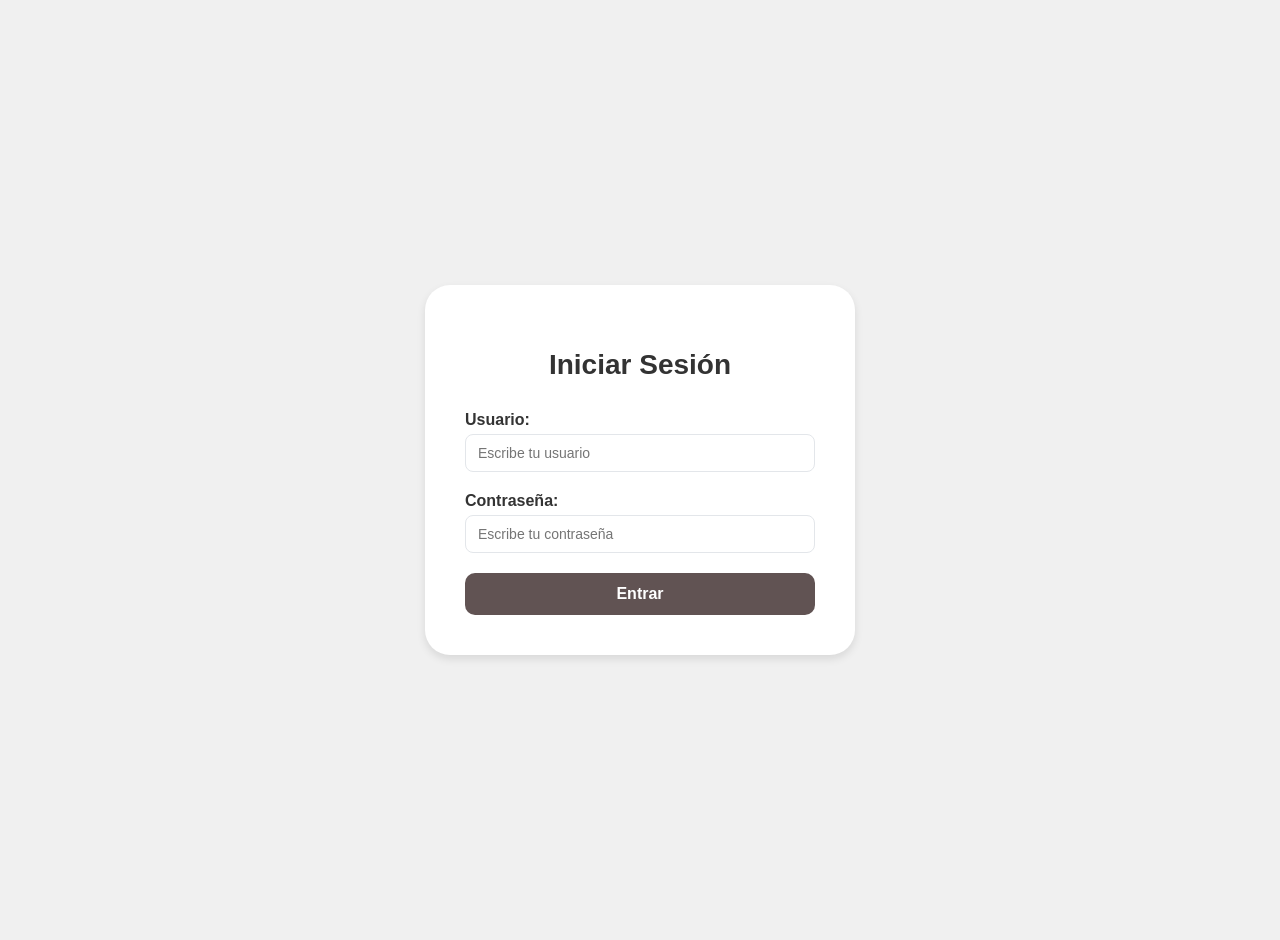
<file: index.html>
<!DOCTYPE html>
<html lang="es">
<head>
    <meta charset="UTF-8">
    <meta name="viewport" content="width=device-width, initial-scale=1.0">
    <title>Agencia de viajes</title>
    <link rel="stylesheet" href="style-index.css">
</head>
<body>
    <div class="login-container">
        <h2>Iniciar Sesión</h2>
        <form>
            <div class="input-group">
                <label for="usuario">Usuario:</label>
                <input type="text" id="usuario" placeholder="Escribe tu usuario">
            </div>
            <div class="input-group">
                <label for="password">Contraseña:</label>
                <input type="password" id="password" placeholder="Escribe tu contraseña">
            </div>
            <button type="button" class="boton" onclick="location.href='destinos.html'">Entrar</button>
        </form>
    </div>
</body>
</html>
</file>
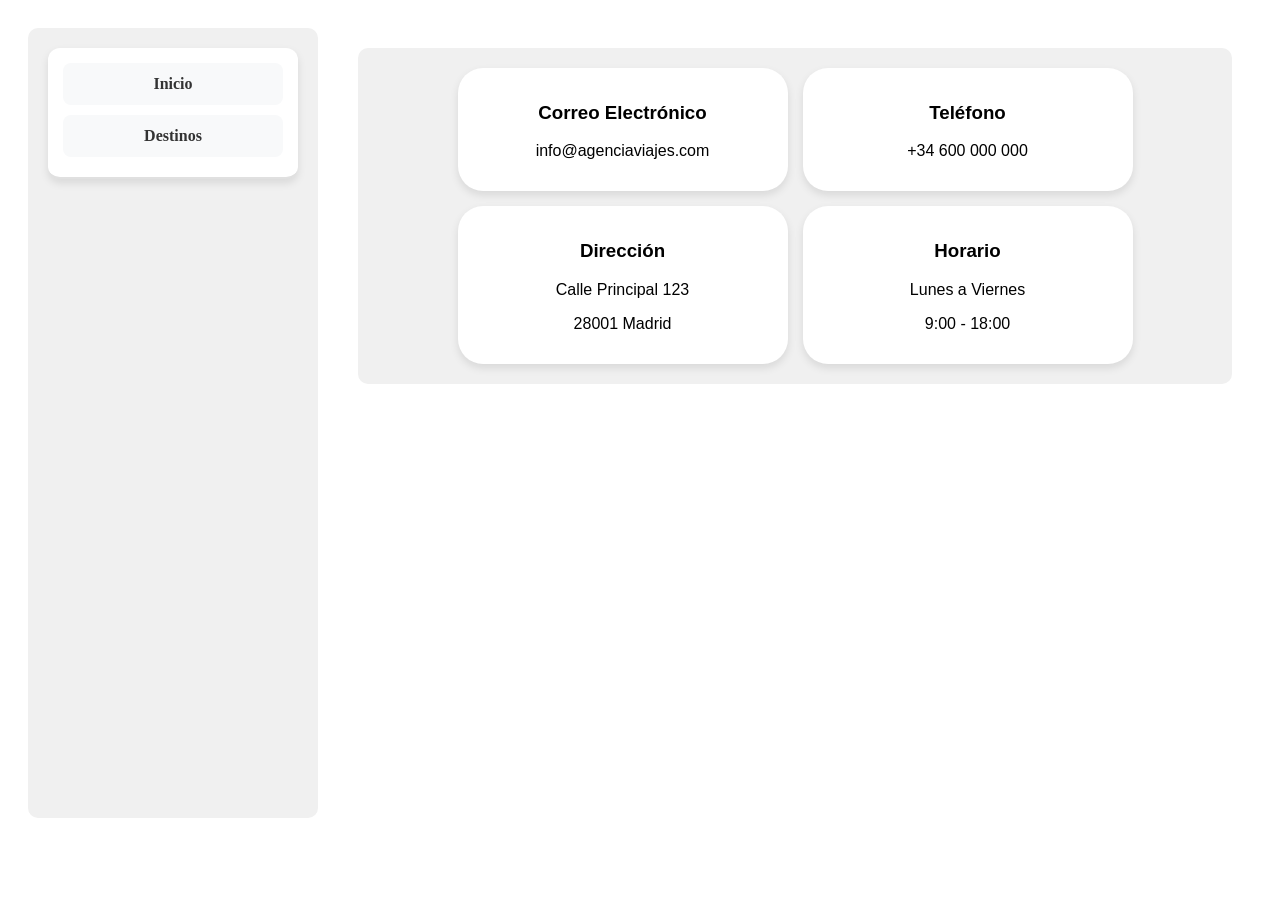
<file: contactos.html>
<!DOCTYPE html>
<html lang="es">
<head>
    <meta charset="UTF-8">
    <meta name="viewport" content="width=device-width, initial-scale=1.0">
    <title>Contacto - Agencia de Viajes</title>
    <link rel="stylesheet" href="style.css">
</head>
<body>
    <nav>
        <div id="contactos_nav">
            <a href="index.html">Inicio</a>
            <a href="destinos.html">Destinos</a>
        </div>
    </nav>

    <div id="Destinos">
        <div class="destino">
            <h3>Correo Electrónico</h3>
            <p>info@agenciaviajes.com</p>
        </div>
        
        <div class="destino">
            <h3>Teléfono</h3>
            <p>+34 600 000 000</p>
        </div>
        
        <div class="destino">
            <h3>Dirección</h3>
            <p>Calle Principal 123</p>
            <p>28001 Madrid</p>
        </div>
        
        <div class="destino">
            <h3>Horario</h3>
            <p>Lunes a Viernes</p>
            <p>9:00 - 18:00</p>
        </div>
    </div>
</body>
</html>
</file>
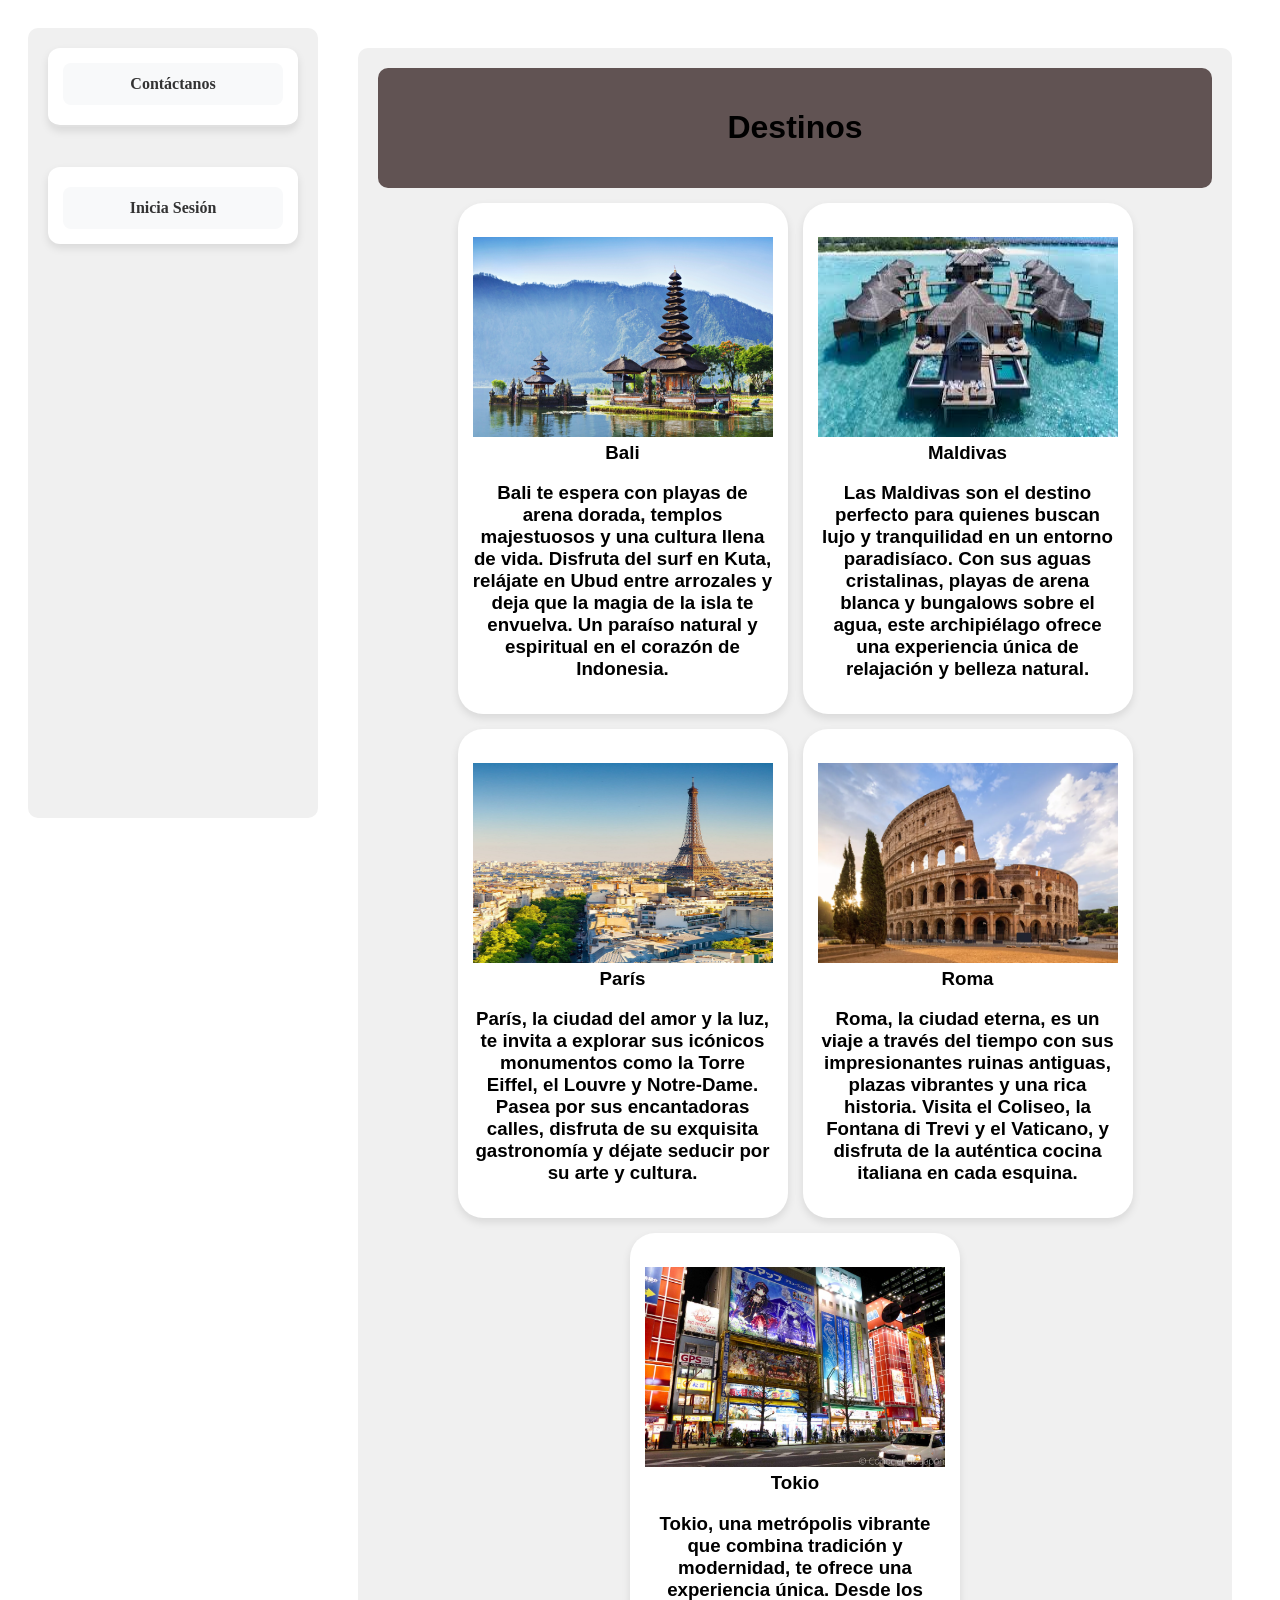
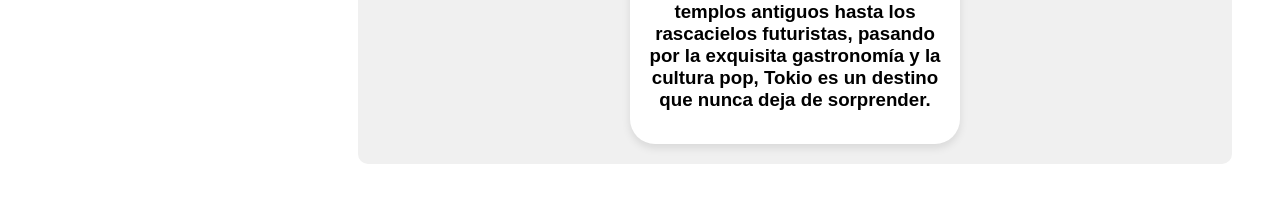
<file: destinos.html>
<!DOCTYPE html>
<html lang="en">
<head>
    <meta charset="UTF-8">
    <meta name="viewport" content="width=device-width, initial-scale=1.0">
    <title>agencia de viajes</title>
    <link rel="stylesheet" href="style.css">
    <script src="script.js" defer></script>
</head>
<body>
<nav>
    <div id="contactos_nav">
        <a href="contactos.html">Contáctanos</a>
    </div>
    <div id="index_nav">
        <a href="index.html">Inicia Sesión</a>
    </div>
</nav>



    <div id="Destinos"> 
        <div id ="destinos_titulo">
            <h1>Destinos</h1>
        
        </div>
    <div id ="bali" class="destino"  onclick="location.href='pago.html?viaje=Bali&precio=500';" style="cursor:pointer;">
    <h3>
        
        <img src="/destinos/olvu6sgb3dcdjwlcpts3.jpg" alt="bali" width="300" height="200">
        <br>
        Bali
        <p>Bali te espera con playas de arena dorada, templos majestuosos y una cultura llena de vida. Disfruta del surf en Kuta, relájate en Ubud entre arrozales y deja que la magia de la isla te envuelva. Un paraíso natural y espiritual en el corazón de Indonesia.</p>
    </h3>
    </div>
    <div id ="maldivas" class="destino" onclick="location.href='pago.html?viaje=maldivas&precio=350';" style="cursor:pointer;">
    <h3>
        <img src="/destinos/images.jpeg" alt="maldivas" width="300" height="200">
        <br>
        Maldivas
        <p>Las Maldivas son el destino perfecto para quienes buscan lujo y tranquilidad en un entorno paradisíaco. Con sus aguas cristalinas, playas de arena blanca y bungalows sobre el agua, este archipiélago ofrece una experiencia única de relajación y belleza natural.</p>
    </h3>
    </div>
    <div id ="paris" class="destino" onclick="location.href='pago.html?viaje=paris&precio=600';" style="cursor:pointer;">

    <h3>
        <img src="destinos/paris.jpg" alt="paris" width="300" height="200">
        <br>
        París
        <p>París, la ciudad del amor y la luz, te invita a explorar sus icónicos monumentos como la Torre Eiffel, el Louvre y Notre-Dame. Pasea por sus encantadoras calles, disfruta de su exquisita gastronomía y déjate seducir por su arte y cultura.</p>
      
    </h3>
    </div>
    <div id ="roma" class="destino" onclick="location.href='pago.html?viaje=Roma&precio=400';" style="cursor:pointer;">    
    <h3>
        <img src="/destinos/20220127150143-colosseo-roma-lazio-shutterstock-756032350-2.webp" alt="roma" width="300" height="200">
        <br>
        Roma
        <p>Roma, la ciudad eterna, es un viaje a través del tiempo con sus impresionantes ruinas antiguas, plazas vibrantes y una rica historia. Visita el Coliseo, la Fontana di Trevi y el Vaticano, y disfruta de la auténtica cocina italiana en cada esquina.</p>
        
    </h3>
    </div>
    <div id ="tokio" class="destino" onclick="location.href='pago.html?viaje=Tokio&precio=600';" style="cursor:pointer;">
    <h3>
        <img src="/destinos/Negocios-de-Akihabara-1024x683.jpg" alt="tokio" width="300" height="200">
        <br>
        Tokio
        <p>Tokio, una metrópolis vibrante que combina tradición y modernidad, te ofrece una experiencia única. Desde los templos antiguos hasta los rascacielos futuristas, pasando por la exquisita gastronomía y la cultura pop, Tokio es un destino que nunca deja de sorprender.</p>
        
    </h3>
    </div>

    
</body>
</html>
</file>
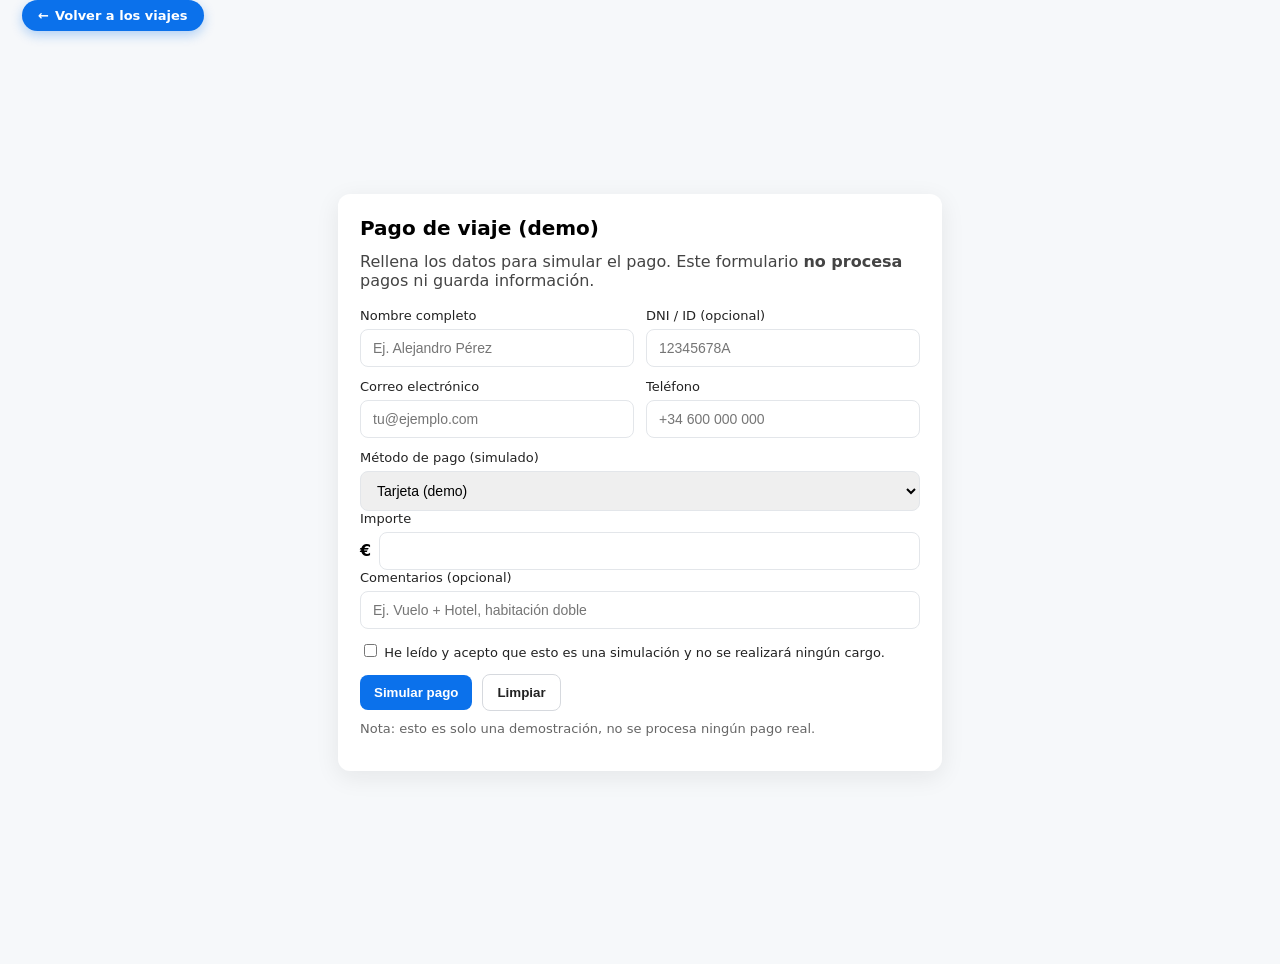
<file: pago.html>
<!doctype html>
<html lang="es">
<head>
  <meta charset="utf-8" />
  <meta name="viewport" content="width=device-width,initial-scale=1" />
  <title>Pago - Demo</title>
  <link rel="stylesheet" href="style-pagos.css">
</head>
<body>
 <div id="destino_pago">
      <a href="destinos.html">Volver a los viajes</a>
    </div>
  <div class="card">
    <h1>Pago de viaje (demo)</h1>
    <p class="lead">Rellena los datos para simular el pago. Este formulario <strong>no procesa</strong> pagos ni guarda información.</p>

    <form id="payForm" autocomplete="off" novalidate>
      <div class="row">
        <div class="campo">
          <label for="fullname">Nombre completo</label>
          <input id="fullname" type="text" placeholder="Ej. Alejandro Pérez" required>
        </div>
        <div class="campo">
          <label for="dni">DNI / ID (opcional)</label>
          <input id="dni" type="text" placeholder="12345678A">
        </div>
      </div>

      <div class="row">
        <div class="campo">
          <label for="email">Correo electrónico</label>
          <input id="email" type="email" placeholder="tu@ejemplo.com" required>
        </div>
        <div class="campo">
          <label for="phone">Teléfono</label>
          <input id="phone" type="text" placeholder="+34 600 000 000">
        </div>
      </div>

      <div class="campo">
        <label for="method">Método de pago (simulado)</label>
        <select id="method" required>
          <option value="tarjeta">Tarjeta (demo)</option>
          <option value="bizum">Bizum (demo)</option>
          <option value="transfer">Transferencia (demo)</option>
        </select>
      </div>

      <div class="campo">
        <label>Importe</label>
        <div class="amount">
          <span>€</span>
          <input id="amount" type="number" readonly required>
        </div>
      </div>

      <div class="campo">
        <label for="comments">Comentarios (opcional)</label>
        <input id="comments" type="text" placeholder="Ej. Vuelo + Hotel, habitación doble">
      </div>

      <div class="campo check">
        <label>
          <input id="agree" type="checkbox" required>
          He leído y acepto que esto es una simulación y no se realizará ningún cargo.
        </label>
      </div>

      <div class="actions">
        <button type="submit">Simular pago</button>
        <button type="reset" class="btn-secondary">Limpiar</button>
      </div>

      <p class="note">Nota: esto es solo una demostración, no se procesa ningún pago real.</p>
    </form>
  </div>

  <script>
    // Leer parámetros de la URL
    const params = new URLSearchParams(window.location.search);
    const viaje = params.get('viaje');   // Nombre del viaje
    const precio = params.get('precio'); // Precio del viaje

    // Rellenar importe automáticamente
    if (precio) {
      document.getElementById('amount').value = precio;
    }

    // Mostrar el nombre del viaje en la descripción
    if (viaje) {
      const lead = document.querySelector('.lead');
      lead.textContent += `\nDestino seleccionado: ${viaje}`;
    }

    // Simulación de pago
    document.getElementById("payForm").addEventListener("submit", e => {
      e.preventDefault();
      alert(`✅ Pago simulado completado para ${viaje}\nImporte: ${precio}€\nNo se ha procesado ningún cobro.`);
    });
  </script>

</body>
</html>
</file>
<file: style-index.css>
/* Body */
body {
    font-family: Arial, sans-serif;
    background-color: #f0f0f0;
    display: flex;
    justify-content: center;
    align-items: center;
    height: 100vh;
    margin: 0;
    padding: 20px;
}

/* Contenedor del login */
.login-container {
    background-color: #ffffff;
    padding: 40px;
    border-radius: 25px;
    box-shadow: 0 4px 8px rgba(0, 0, 0, 0.1);
    width: 350px;
    text-align: center;
}

/* Título simple */
.login-container h2 {
    margin-bottom: 30px;
    font-size: 28px;
    color: #333;
}

/* Grupos de inputs */
.input-group {
    margin-bottom: 20px;
    text-align: left;
}

/* Labels */
.input-group label {
    display: block;
    margin-bottom: 5px;
    font-weight: bold;
    color: #333;
}

/* Inputs */
.input-group input {
    width: 100%;
    padding: 10px 12px;
    border-radius: 8px;
    border: 1px solid #e3e6ea;
    box-sizing: border-box;
    font-size: 14px;
}

/* Botón */
.boton {
    width: 100%;
    padding: 12px;
    border: none;
    border-radius: 10px;
    font-weight: bold;
    color: white;
    background-color: #615353;
    cursor: pointer;
    font-size: 16px;
    transition: background-color 0.3s ease;
}

.boton:hover {
    background-color: #7a6565;

}
</file>
<file: style.css>
a {
    text-decoration: none;
    color: rgb(60, 192, 163);
}

body {
    display: flex;
    gap: 20px;
    align-items: flex-start;
    padding: 20px;
}

#Destinos {
    background-color: #f0f0f0;
    padding: 20px;
    border-radius: 10px;
    font-family: Arial, sans-serif;
    margin: 20px;
    display: flex;
    flex: 1;
    flex-wrap: wrap;
    flex-direction: row;
    gap: 15px;
    justify-content: center;
}

.destino {
    background-color: #ffffff;
    padding: 15px;
    border-radius: 25px;
    box-shadow: 0 4px 8px rgba(0, 0, 0, 0.1);
    width: 300px;
    text-align: center;
}




#destinos_titulo {
    background-color: rgb(97, 83, 83);
    font-family: Arial, sans-serif;
    justify-content: center;
    width: 100%;
    text-align: center;
    padding: 20px;
    border-radius: 10px;
}


.destino:hover {
    transform: translateY(-3px);
    box-shadow: 0 8px 25px rgba(0, 0, 0, 0.2);
}

nav {
    background-color: #f0f0f0;
    padding: 20px;
    border-radius: 10px;
    width: 250px;
    min-height: 750px;
    display: flex;
    flex-direction: column;
    gap: 40px;  /* Aumentado el espacio entre bloques */
}

#contactos_nav, #index_nav {
    background-color: #ffffff;
    padding: 15px;
    border-radius: 12px;
    box-shadow: 0 4px 8px rgba(0, 0, 0, 0.1);
    display: flex;
    flex-direction: column;
    gap: 10px;
}

#contactos_nav {
    border-bottom: 2px solid #e0e0e0;  /* Línea separadora */
    padding-bottom: 20px;
}

#index_nav {
    padding-top: 20px;
}

#contactos_nav a, #index_nav a {
    display: block;
    padding: 12px 20px;
    background-color: #f8f9fa;
    color: #333;
    text-decoration: none;
    font-weight: bold;
    border-radius: 8px;
    text-align: center;
    transition: transform 0.3s ease;
}

#contactos_nav a:hover, #index_nav a:hover {
    transform: translateY(-3px);
    box-shadow: 0 6px 12px rgba(0, 0, 0, 0.1);
}
</file>
<file: style-pagos.css>
:root {
  --bg: #f6f8fa;
  --card: #ffffff;
  --accent: #0b71eb;
  font-family: Inter, system-ui, Arial, sans-serif;
}

body {
  background: var(--bg);
  margin: 0;
  padding: 32px;
  display: flex;
  align-items: center;
  justify-content: center;
  min-height: 100vh;
}

.card {
  width: 100%;
  max-width: 560px;
  background: var(--card);
  border-radius: 12px;
  box-shadow: 0 6px 24px rgba(20, 20, 30, .08);
  padding: 22px;
}

h1 {
  margin: 0 0 12px;
  font-size: 20px;
}

.lead {
  margin: 0 0 18px;
  color: #444;
}

.row {
  display: flex;
  gap: 12px;
  margin-bottom: 12px;
}

.campo {
  flex: 1;
}

label {
  display: block;
  font-size: 13px;
  margin-bottom: 6px;
  color: #222;
}

input[type="text"],
input[type="email"],
input[type="number"],
select {
  width: 100%;
  padding: 10px 12px;
  border: 1px solid #e3e6ea;
  border-radius: 8px;
  font-size: 14px;
  box-sizing: border-box;
}

.amount {
  display: flex;
  align-items: center;
  gap: 8px;
  font-weight: 600;
}

.check {
  margin-top: 12px;
}

.actions {
  display: flex;
  gap: 10px;
  align-items: center;
  margin-top: 14px;
}

button {
  background: var(--accent);
  color: white;
  border: 0;
  padding: 10px 14px;
  border-radius: 8px;
  cursor: pointer;
  font-weight: 600;
  transition: 0.2s;
}

button:hover {
  opacity: 0.9;
}

button:active {
  transform: translateY(1px);
}

.btn-secondary {
  background: transparent;
  border: 1px solid #d6d9de;
  color: #222;
}

.note {
  font-size: 13px;
  color: #666;
  margin-top: 10px;
}

#destino_pago {
  position: absolute;
  top: 0px;          /* Sobresale un poco del card */
  left: 22px;
  z-index: 10;
  
  background: var(--accent);
  padding: 8px 16px;
  border-radius: 20px;
  box-shadow: 0 4px 12px rgba(11, 113, 235, 0.3);
}

#destino_pago a {
  text-decoration: none;
  color: white;
  font-weight: 600;
  font-size: 13px;
  display: flex;
  align-items: center;
  gap: 6px;
}

#destino_pago a:before {
  content: "←";  /* Añade una flecha */
}
</file>
